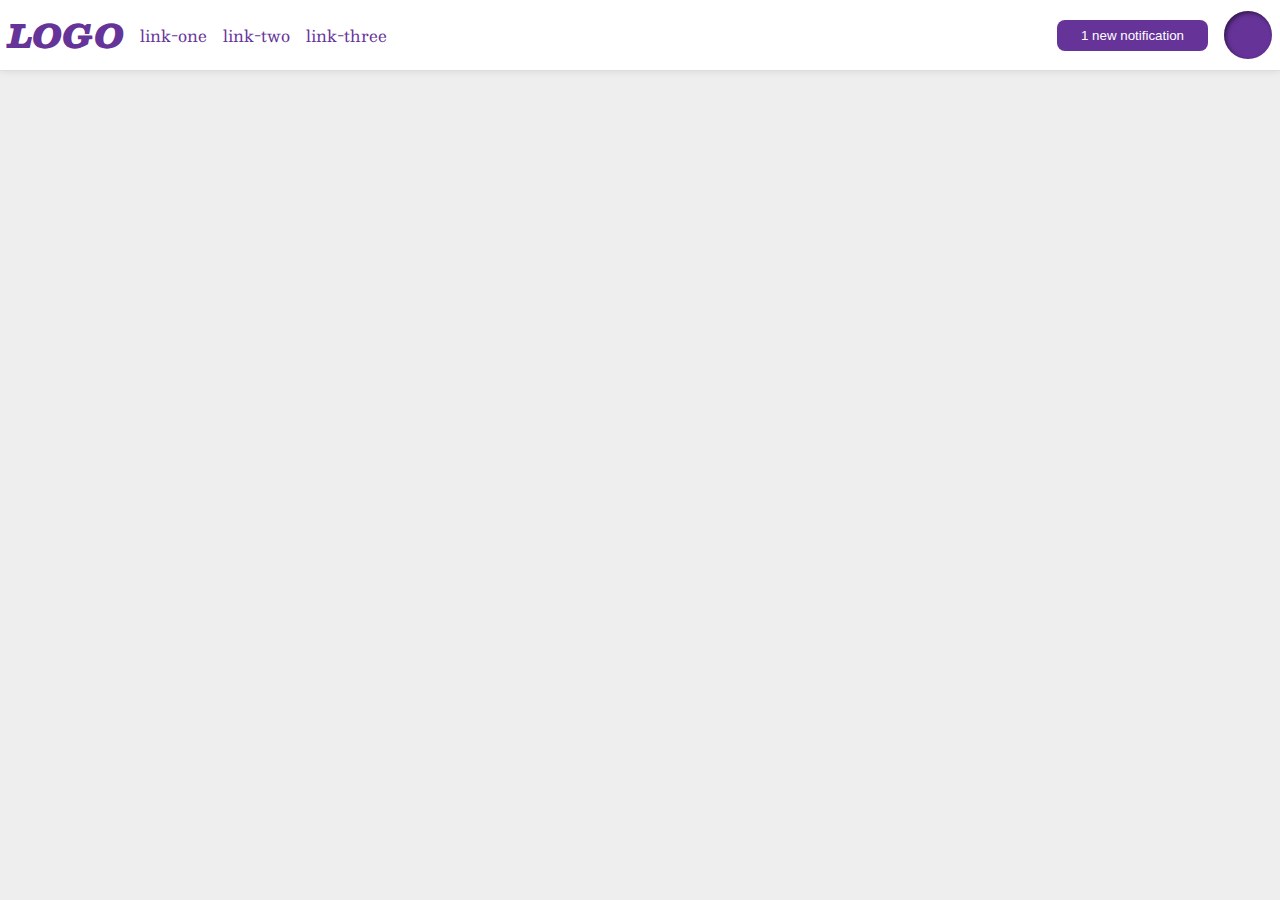
<file: flex/03-flex-header-2/index.html>
<!DOCTYPE html>
<html lang="en">
  <head>
    <meta charset="UTF-8" />
    <meta http-equiv="X-UA-Compatible" content="IE=edge" />
    <meta name="viewport" content="width=device-width, initial-scale=1.0" />
    <title>Flex Header 2</title>
    <link rel="stylesheet" href="style.css" />
  </head>
  <body>
    <div class="header">
      <div class="header-left">
        <div class="logo">LOGO</div>
        <ul class="links">
          <li><a href="https://google.com">link-one</a></li>
          <li><a href="https://google.com">link-two</a></li>
          <li><a href="https://google.com">link-three</a></li>
        </ul>
      </div>

      <div class="header-right">
        <button class="notifications">1 new notification</button>
        <div class="profile-image"></div>
      </div>
    </div>
  </body>
</html>
</file>
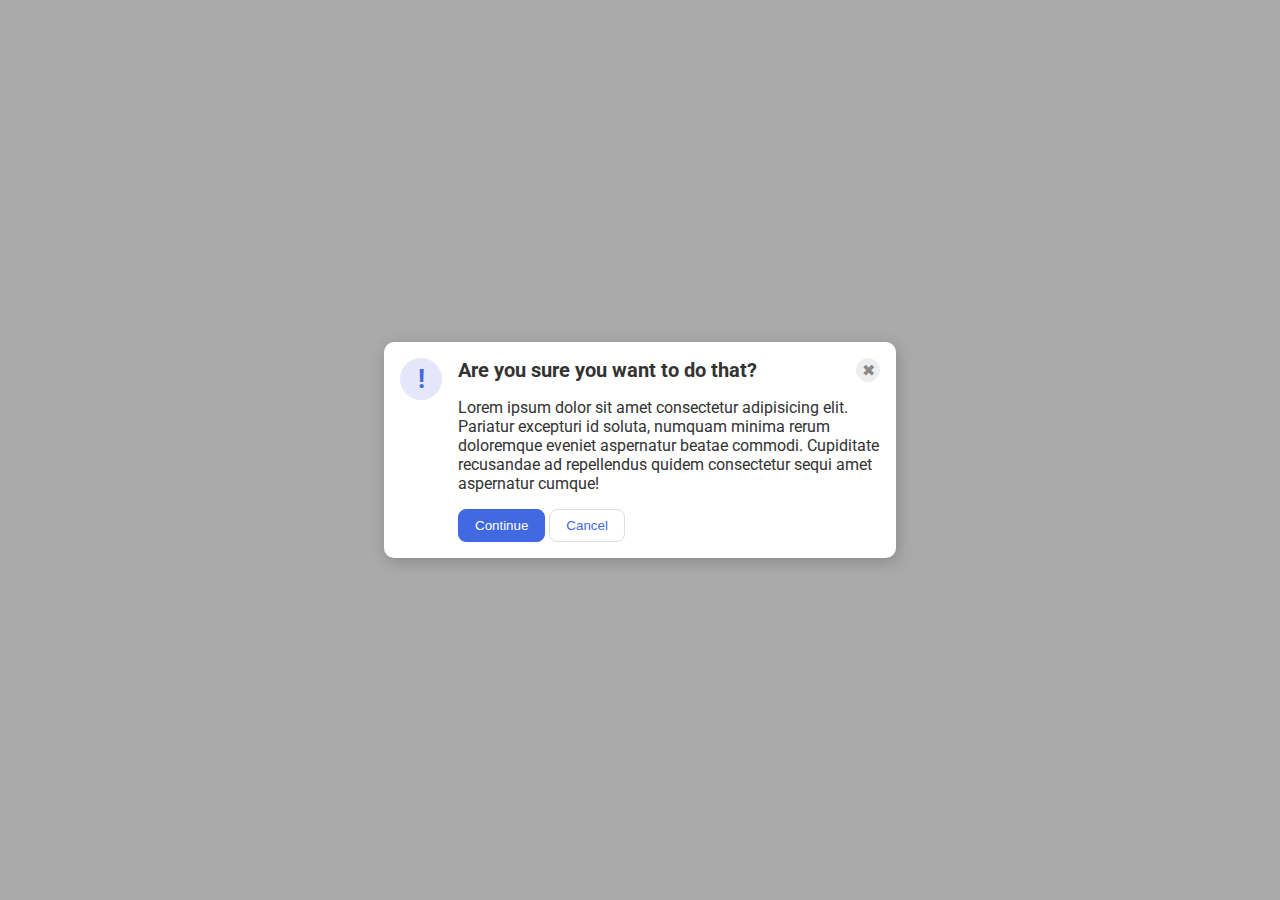
<file: flex/05-flex-modal/index.html>
<!DOCTYPE html>
<html lang="en">
  <head>
    <meta charset="UTF-8" />
    <meta http-equiv="X-UA-Compatible" content="IE=edge" />
    <meta name="viewport" content="width=device-width, initial-scale=1.0" />
    <link rel="stylesheet" href="style.css" />
    <title>Modal</title>
  </head>
  <body>
    <div class="modal">
      <div class="icon">!</div>
      <div class="content">
        <div class="head">
          <div class="header">Are you sure you want to do that?</div>
          <button class="close-button">✖</button>
        </div>
        <div class="text">
          Lorem ipsum dolor sit amet consectetur adipisicing elit. Pariatur
          excepturi id soluta, numquam minima rerum doloremque eveniet
          aspernatur beatae commodi. Cupiditate recusandae ad repellendus quidem
          consectetur sequi amet aspernatur cumque!
        </div>
        <div class="btns">
          <button class="continue">Continue</button>
          <button class="cancel">Cancel</button>
        </div>
      </div>
    </div>
  </body>
</html>
</file>
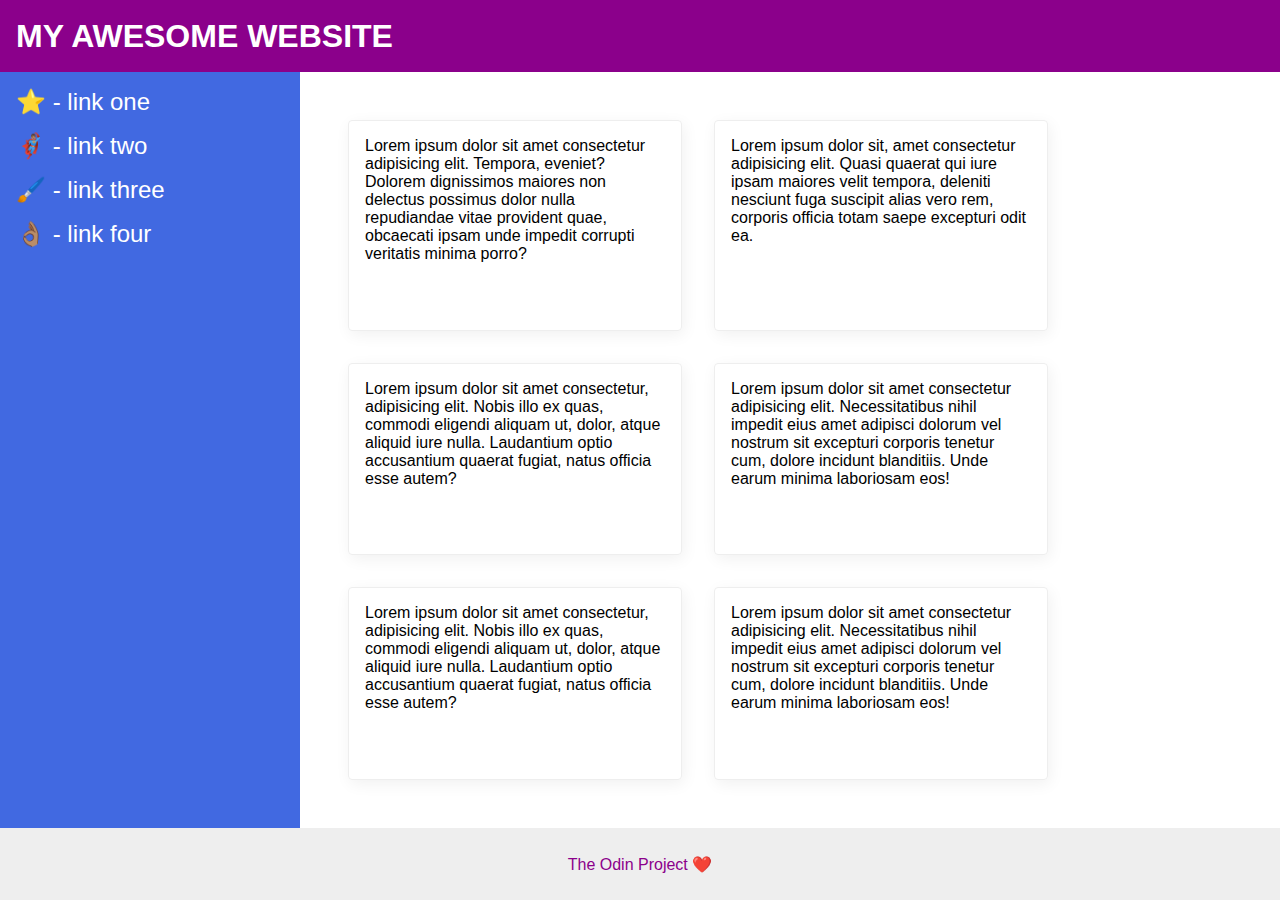
<file: flex/07-flex-layout-2/index.html>
<!DOCTYPE html>
<html lang="en">
  <head>
    <meta charset="UTF-8" />
    <meta http-equiv="X-UA-Compatible" content="IE=edge" />
    <meta name="viewport" content="width=device-width, initial-scale=1.0" />
    <title>The Holy Grail</title>
    <link rel="stylesheet" href="style.css" />
  </head>
  <body>
    <div class="header">MY AWESOME WEBSITE</div>

    <div class="body">
      <div class="sidebar">
        <ul>
          <li><a href="#">⭐ - link one</a></li>
          <li><a href="#">🦸🏽‍♂️ - link two</a></li>
          <li><a href="#">🖌️ - link three</a></li>
          <li><a href="#">👌🏽 - link four</a></li>
        </ul>
      </div>

      <div class="cards">
        <div class="card">
          Lorem ipsum dolor sit amet consectetur adipisicing elit. Tempora,
          eveniet? Dolorem dignissimos maiores non delectus possimus dolor nulla
          repudiandae vitae provident quae, obcaecati ipsam unde impedit
          corrupti veritatis minima porro?
        </div>
        <div class="card">
          Lorem ipsum dolor sit, amet consectetur adipisicing elit. Quasi
          quaerat qui iure ipsam maiores velit tempora, deleniti nesciunt fuga
          suscipit alias vero rem, corporis officia totam saepe excepturi odit
          ea.
        </div>
        <div class="card">
          Lorem ipsum dolor sit amet consectetur, adipisicing elit. Nobis illo
          ex quas, commodi eligendi aliquam ut, dolor, atque aliquid iure nulla.
          Laudantium optio accusantium quaerat fugiat, natus officia esse autem?
        </div>
        <div class="card">
          Lorem ipsum dolor sit amet consectetur adipisicing elit.
          Necessitatibus nihil impedit eius amet adipisci dolorum vel nostrum
          sit excepturi corporis tenetur cum, dolore incidunt blanditiis. Unde
          earum minima laboriosam eos!
        </div>
        <div class="card">
          Lorem ipsum dolor sit amet consectetur, adipisicing elit. Nobis illo
          ex quas, commodi eligendi aliquam ut, dolor, atque aliquid iure nulla.
          Laudantium optio accusantium quaerat fugiat, natus officia esse autem?
        </div>
        <div class="card">
          Lorem ipsum dolor sit amet consectetur adipisicing elit.
          Necessitatibus nihil impedit eius amet adipisci dolorum vel nostrum
          sit excepturi corporis tenetur cum, dolore incidunt blanditiis. Unde
          earum minima laboriosam eos!
        </div>
      </div>
    </div>

    <div class="footer">The Odin Project ❤️</div>
  </body>
</html>
</file>
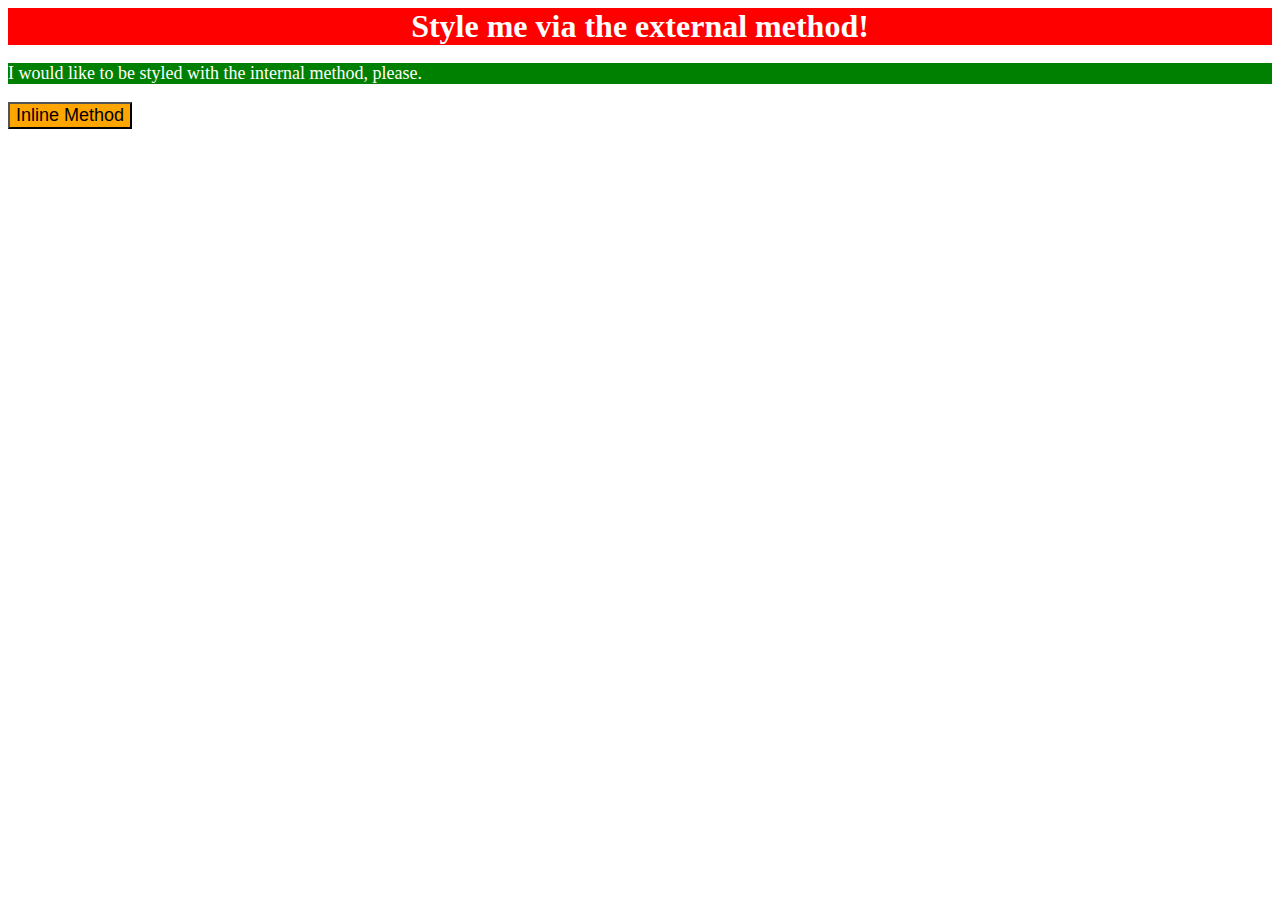
<file: foundations/01-css-methods/index.html>
<!DOCTYPE html>
<html lang="en">
  <head>
    <meta charset="UTF-8" />
    <meta http-equiv="X-UA-Compatible" content="IE=edge" />
    <meta name="viewport" content="width=device-width, initial-scale=1.0" />
    <title>Methods for Adding CSS</title>
    <link rel="stylesheet" href="style.css" />
    <style>
      p {
        background-color: green;
        color: white;
        font-size: 18px;
      }
    </style>
  </head>
  <body>
    <div>Style me via the external method!</div>
    <p>I would like to be styled with the internal method, please.</p>
    <button style="background-color: orange; font-size: 18px">
      Inline Method
    </button>
  </body>
</html>
</file>
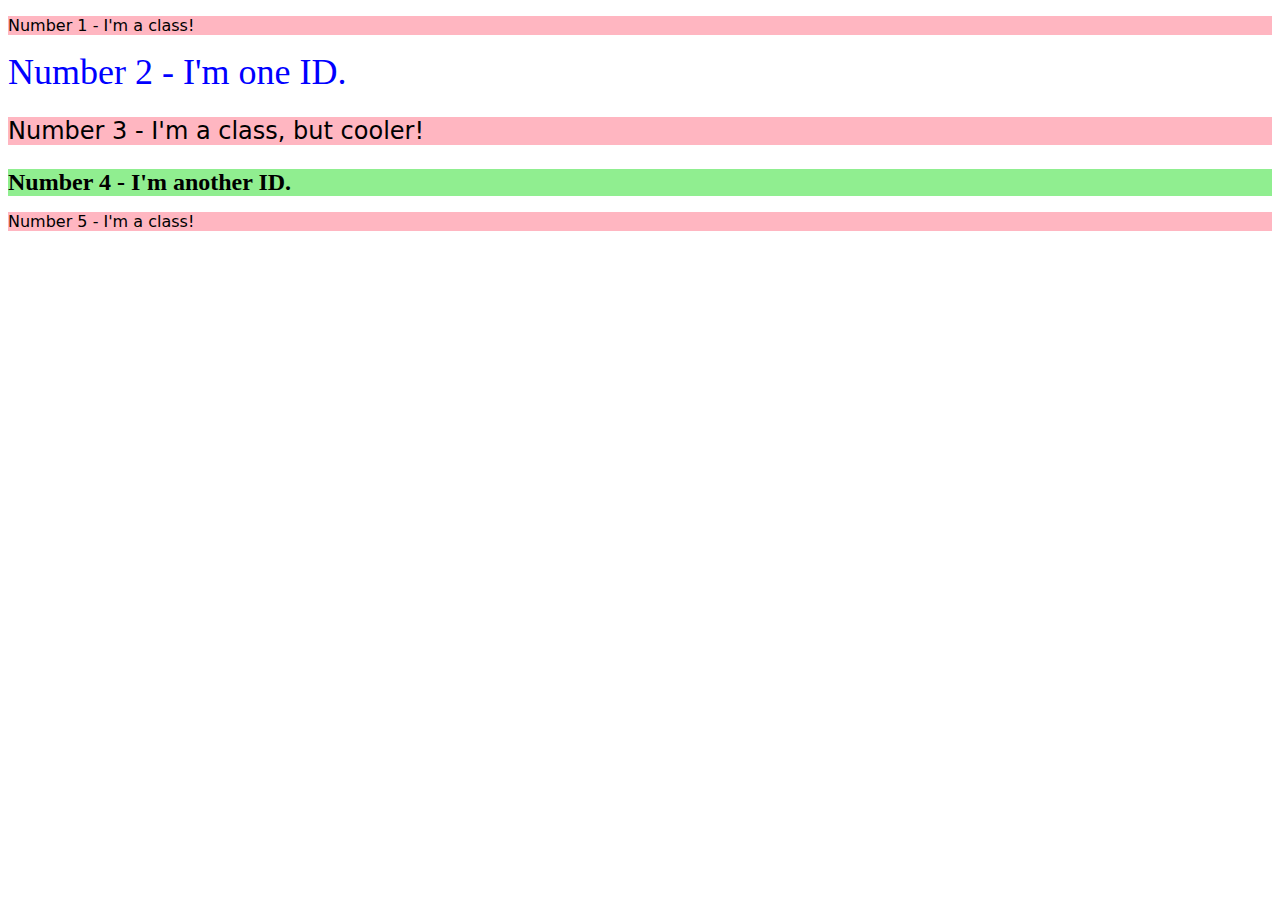
<file: foundations/02-class-id-selectors/index.html>
<!DOCTYPE html>
<html lang="en">
  <head>
    <meta charset="UTF-8" />
    <meta http-equiv="X-UA-Compatible" content="IE=edge" />
    <meta name="viewport" content="width=device-width, initial-scale=1.0" />
    <title>Class and ID Selectors</title>
    <link rel="stylesheet" href="style.css" />
  </head>
  <body>
    <p class="odd-elements">Number 1 - I'm a class!</p>
    <div id="two">Number 2 - I'm one ID.</div>
    <p class="odd-elements font-size-adjust">
      Number 3 - I'm a class, but cooler!
    </p>
    <div id="four">Number 4 - I'm another ID.</div>
    <p class="odd-elements">Number 5 - I'm a class!</p>
  </body>
</html>
</file>
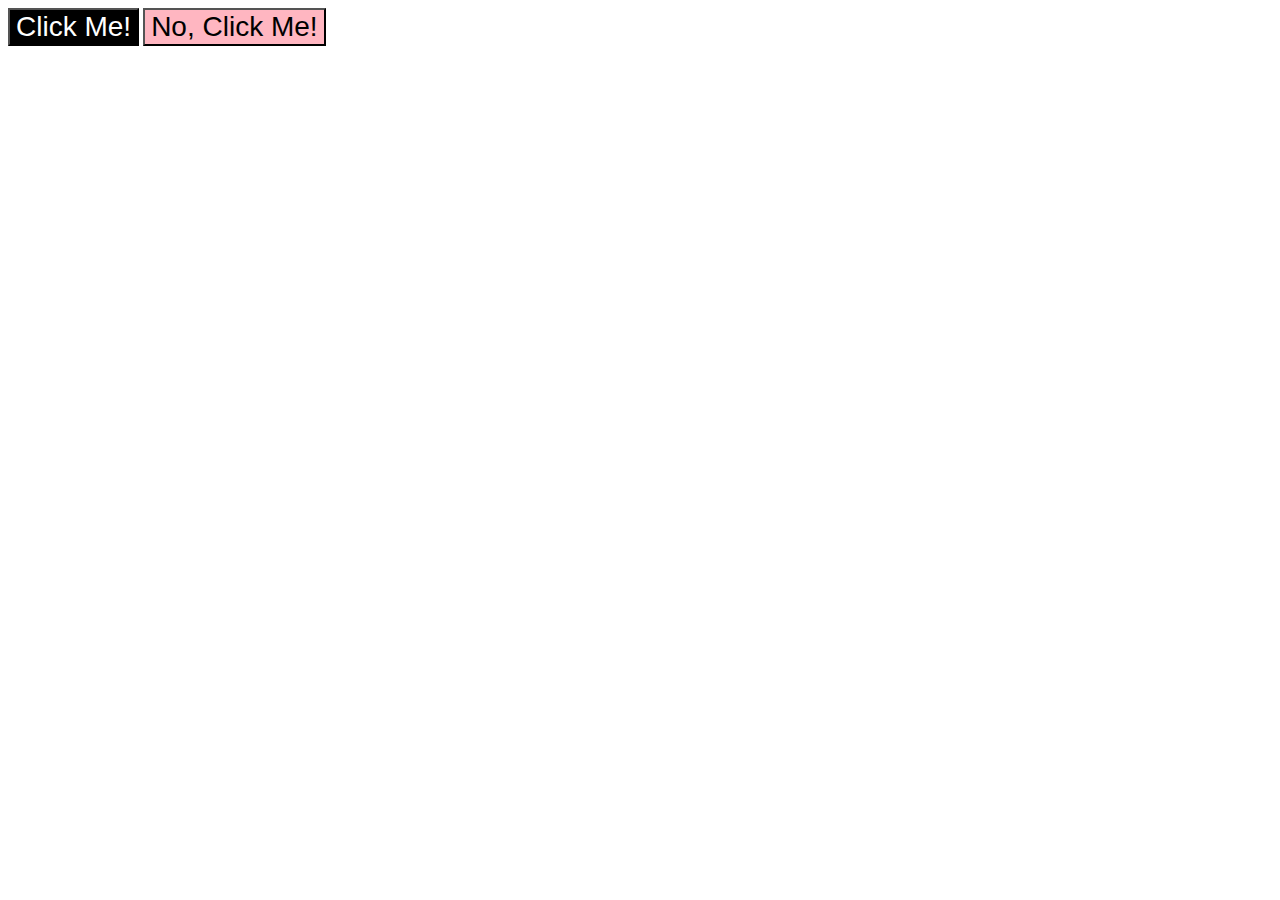
<file: foundations/03-grouping-selectors/index.html>
<!DOCTYPE html>
<html lang="en">
  <head>
    <meta charset="UTF-8" />
    <meta http-equiv="X-UA-Compatible" content="IE=edge" />
    <meta name="viewport" content="width=device-width, initial-scale=1.0" />
    <title>Grouping Selectors</title>
    <link rel="stylesheet" href="style.css" />
  </head>
  <body>
    <button class="btn-1">Click Me!</button>
    <button class="btn-2">No, Click Me!</button>
  </body>
</html>
</file>
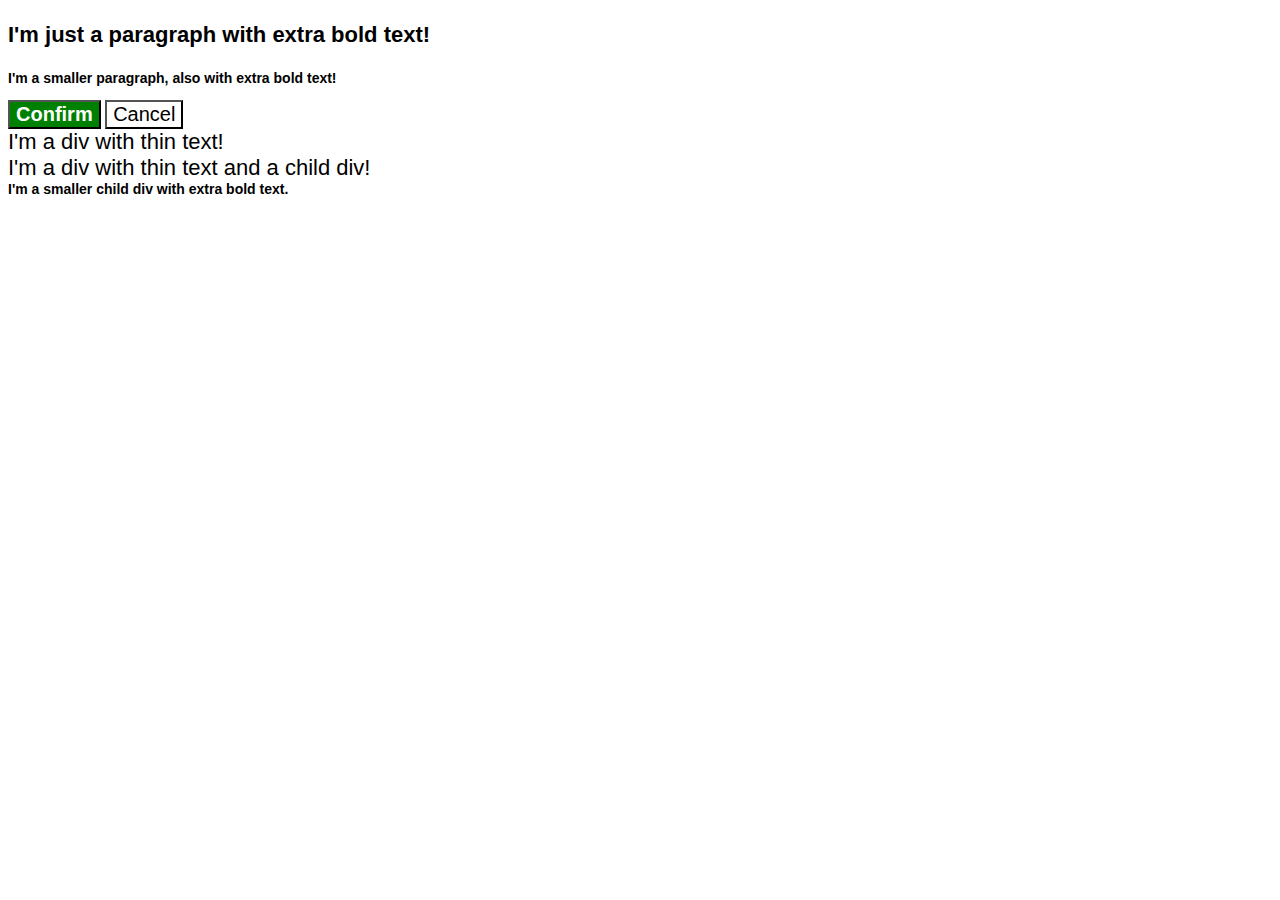
<file: foundations/06-cascade-fix/index.html>
<!DOCTYPE html>
<html lang="en">
  <head>
    <meta charset="UTF-8" />
    <meta http-equiv="X-UA-Compatible" content="IE=edge" />
    <meta name="viewport" content="width=device-width, initial-scale=1.0" />
    <title>Fix the Cascade</title>
    <link rel="stylesheet" href="style.css" />
  </head>
  <body>
    <p class="para">I'm just a paragraph with extra bold text!</p>
    <p class="para small-para">
      I'm a smaller paragraph, also with extra bold text!
    </p>

    <button id="confirm-button" class="button confirm">Confirm</button>
    <button id="cancel-button" class="button cancel">Cancel</button>

    <div class="text">I'm a div with thin text!</div>
    <div class="text">
      I'm a div with thin text and a child div!
      <div class="text child">
        I'm a smaller child div with extra bold text.
      </div>
    </div>
  </body>
</html>
</file>
<file: flex/03-flex-header-2/style.css>
/* this is some magical font-importing.  
you'll learn about it later. */
@import url("https://fonts.googleapis.com/css2?family=Besley:ital,wght@0,400;1,900&display=swap");

body {
  margin: 0;
  background: #eee;
  font-family: Besley, serif;
}

.header {
  background: white;
  border-bottom: 1px solid #ddd;
  box-shadow: 0 0 8px rgba(0, 0, 0, 0.1);

  padding: 8px;
  display: flex;
  justify-content: space-between;
}

.header-left .links {
  margin: 0;
  padding: 0;
  display: flex;
  gap: 16px;
}

.header-left,
.header-right {
  display: flex;
  align-items: center;
  gap: 16px;
}

.profile-image {
  background: rebeccapurple;
  box-shadow: inset 2px 2px 4px rgba(0, 0, 0, 0.5);
  border-radius: 50%;
  width: 48px;
  height: 48px;
}

.logo {
  color: rebeccapurple;
  font-size: 32px;
  font-weight: 900;
  font-style: italic;
}

button {
  border: none;
  border-radius: 8px;
  background: rebeccapurple;
  color: white;
  padding: 8px 24px;
}

a {
  /* this removes the line under our links */
  text-decoration: none;
  color: rebeccapurple;
}

ul {
  list-style-type: none;
}
</file>
<file: flex/05-flex-modal/style.css>
@import url("https://fonts.googleapis.com/css2?family=Roboto:wght@400;700&display=swap");

html,
body {
  height: 100%;
}

body {
  font-family: Roboto, sans-serif;
  margin: 0;
  background: #aaa;
  color: #333;
  /* I'll give you this one for free lol */
  display: flex;
  align-items: center;
  justify-content: center;
}

.modal {
  background: white;
  width: 480px;
  border-radius: 10px;
  box-shadow: 2px 4px 16px rgba(0, 0, 0, 0.2);
  padding: 16px;
  display: flex;
  gap: 16px;
}

.icon {
  color: royalblue;
  font-size: 26px;
  font-weight: 700;
  background: lavender;
  width: 42px;
  height: 42px;
  border-radius: 50%;
  display: flex;
  align-items: center;
  justify-content: center;

  flex-shrink: 0;
}

.close-button {
  background: #eee;
  border-radius: 50%;
  color: #888;
  font-weight: 400;
  font-size: 16px;
  height: 24px;
  width: 24px;
  display: flex;
  align-items: center;
  justify-content: center;
  border: 1px solid #eee;
  padding: 0;
}

button {
  cursor: pointer;
  padding: 8px 16px;
  border-radius: 8px;
}

button.continue {
  background: royalblue;
  border: 1px solid royalblue;
  color: white;
}

button.cancel {
  background: white;
  border: 1px solid #ddd;
  color: royalblue;
}

.content .head {
  display: flex;
  justify-content: space-between;
  align-items: center;
}

.head .header {
  font-size: 20px;
  font-weight: bold;
}

.content {
  display: flex;
  flex-direction: column;
  gap: 16px;
}
</file>
<file: flex/07-flex-layout-2/style.css>
body {
  font-family: -apple-system, BlinkMacSystemFont, "Segoe UI", Roboto, Oxygen,
    Ubuntu, Cantarell, "Open Sans", "Helvetica Neue", sans-serif;
  margin: 0;
  min-height: 100vh;
  display: flex;
  flex-direction: column;
}

.header {
  height: 72px;
  background: darkmagenta;
  color: white;
  display: flex;
  align-items: center;
  padding: 0 16px;
  font-size: 32px;
  font-weight: 900;
}

.body {
  display: flex;
  flex: 1;
}

.sidebar {
  width: 300px;
  background: royalblue;
  box-sizing: border-box;
  flex-shrink: 0;
  padding: 16px;
}

.sidebar ul {
  list-style-type: none;
  margin: 0;
  padding: 0;
}

.sidebar ul li {
  margin-bottom: 16px;
}

.sidebar ul li a {
  text-decoration: none;
  color: white;
  font-size: 24px;
}

.cards {
  padding: 48px;
  display: flex;
  flex-wrap: wrap;
  gap: 32px;
}

.card {
  border: 1px solid #eee;
  box-shadow: 2px 4px 16px rgba(0, 0, 0, 0.06);
  border-radius: 4px;
  width: 300px;
  padding: 16px;
}

.footer {
  height: 72px;
  background: #eee;
  color: darkmagenta;
  display: flex;
  align-items: center;
  justify-content: center;
  /* margin-top: auto; */
}
</file>
<file: foundations/01-css-methods/style.css>
div {
  background-color: red;
  color: white;
  font-size: 32px;
  text-align: center;
  font-weight: bold;
}
</file>
<file: foundations/02-class-id-selectors/style.css>
.odd-elements {
  background-color: lightpink;
  font-family: "Verdana", "Dejavu Sans", sans-serif;
}

#two {
  color: blue;
  font-size: 36px;
}

.font-size-adjust {
  font-size: 24px;
}

#four {
  background-color: lightgreen;
  font-size: 24px;
  font-weight: bold;
}
</file>
<file: foundations/03-grouping-selectors/style.css>
.btn-1 {
  background-color: #000000;
  color: #ffffff;
}

.btn-2 {
  background-color: lightpink;
}

.btn-1,
.btn-2 {
  font-size: 28px;
  font-family: "Helvetica", "Times New Roman", sans-serif;
}
</file>
<file: foundations/06-cascade-fix/style.css>
body {
  font-family: Arial, Helvetica, sans-serif;
}

.para,
.small-para {
  color: hsl(0, 0%, 0%);
  font-weight: 800;
}

.para {
  font-size: 22px;
}

.small-para {
  font-size: 14px;
  font-weight: 800;
}

.button {
  background-color: rgb(255, 255, 255);
  color: rgb(0, 0, 0);
  font-size: 20px;
}

#confirm-button {
  background: green;
  color: white;
  font-weight: bold;
}

div.text {
  color: rgb(0, 0, 0);
  font-size: 22px;
  font-weight: 100;
}

div .child {
  color: rgb(0, 0, 0);
  font-weight: 800;
  font-size: 14px;
}
</file>
